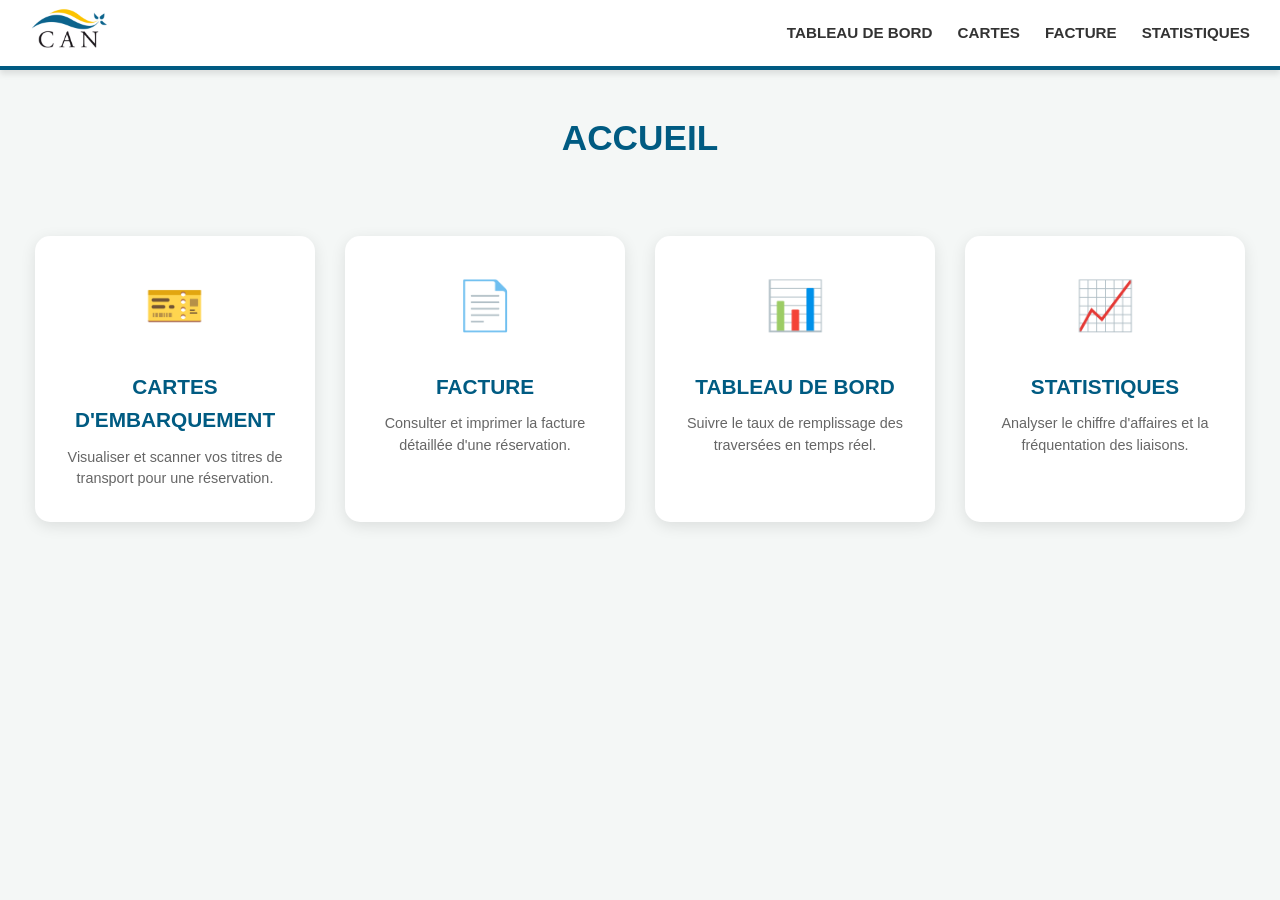
<file: projetSAE/templates/index.html>
<!DOCTYPE html>
<html lang="fr">
<head>
    <meta charset="UTF-8">
    <title>Accueil - CAN</title>
    <link rel="stylesheet" href="../static/CSS/style.css">
    <link rel="stylesheet" href="../static/CSS/acceuil.css">
    <link rel="icon" href="../static/logoNoText.png" type="image/png">
    </head>
<body>
    <header class="main-header">
        <a href="./index.html" class="logo-container" id="fig">
            <img src="../static/Can_cut.png" class="nav-logo" id="logo" alt="Logo CAN">
        </a>
        
        <nav class="main-nav">
            <a href="./tableau-bord.html">Tableau de Bord</a>
            <a href="./carte.html">Cartes</a> 
            <a href="./facture.html">Facture</a>
            <a href="./statistique.html">Statistiques</a>
        </nav>
    </header>

    <h1 style="text-align:center; color:#005b82; margin-top:30px;">Accueil</h1>

    <main class="home-menu-container">
        
        <a href="./carte.html" class="home-card">
            <div class="card-icon">🎫</div> <h2>Cartes d'Embarquement</h2>
            <p>Visualiser et scanner vos titres de transport pour une réservation.</p>
        </a>

        <a href="./facture.html" class="home-card">
            <div class="card-icon">📄</div>
            <h2>Facture</h2>
            <p>Consulter et imprimer la facture détaillée d'une réservation.</p>
        </a>

        <a href="./tableau-bord.html" class="home-card">
            <div class="card-icon">📊</div>
            <h2>Tableau de Bord</h2>
            <p>Suivre le taux de remplissage des traversées en temps réel.</p>
        </a>

        <a href="./statistique.html" class="home-card">
            <div class="card-icon">📈</div>
            <h2>Statistiques</h2>
            <p>Analyser le chiffre d'affaires et la fréquentation des liaisons.</p>
        </a>

    </main>

    <script src="../static/JS/acceuil.js"></script>
</body>
</html>
</file>
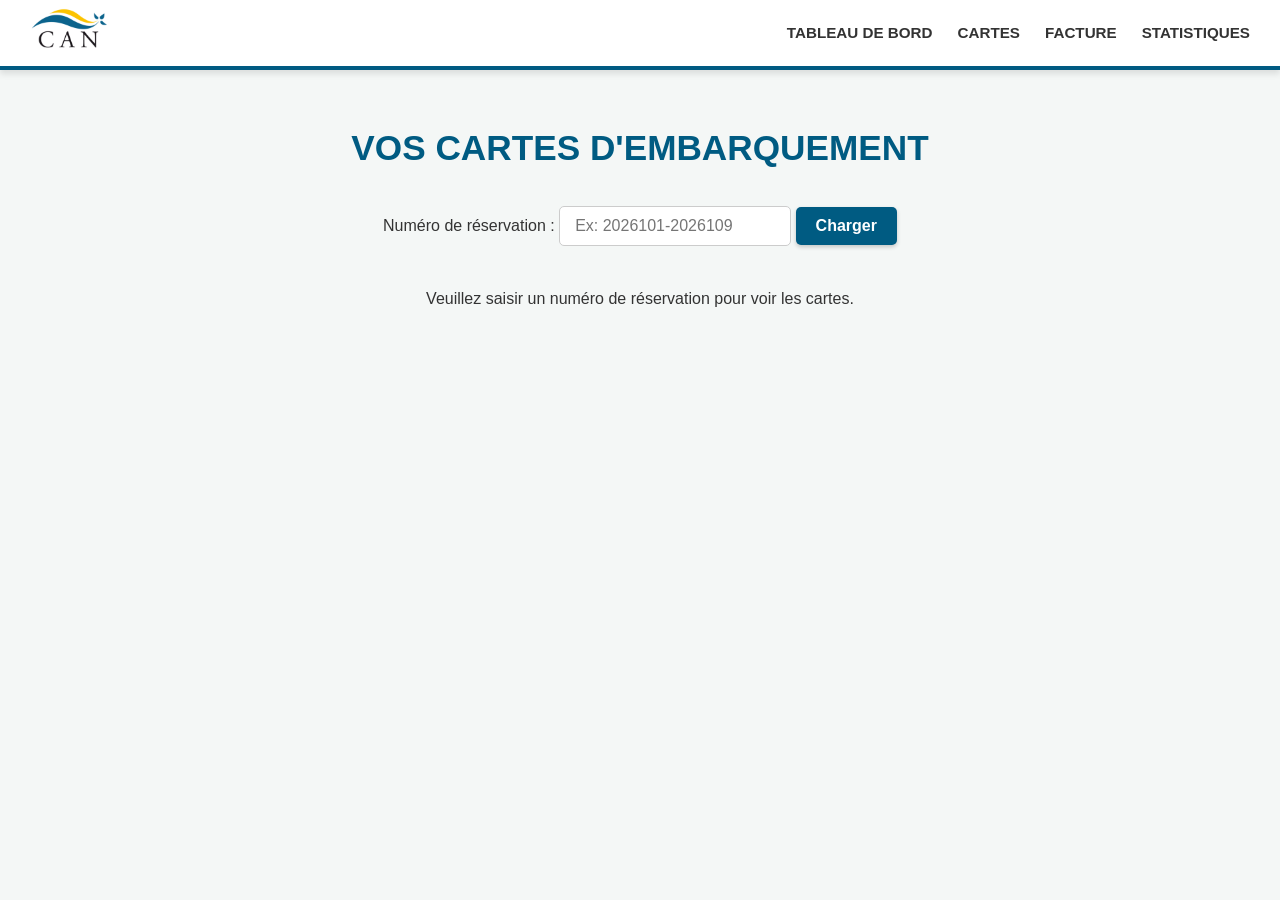
<file: projetSAE/templates/carte.html>
<!DOCTYPE html>
<html lang="fr">
<head>
    <meta charset="UTF-8">
    <link rel="stylesheet" href="../static/CSS/style.css">
    <link rel="stylesheet" href="../static/CSS/carte.css">
    <link rel="icon" href="../static/logoNoText.png" type="image/png">
    <title>Statistiques</title>
</head>
<body>
    <header class="main-header">
        <a href="./index.html" class="logo-container" id="fig">
            <img src="../static/Can_cut.png" class="nav-logo" id="logo" alt="Logo CAN">
        </a>
        
        <nav class="main-nav">
            <a href="./tableau-bord.html">Tableau de Bord</a>
            <a href="./carte.html">Cartes</a> 
            <a href="./facture.html">Facture</a>
            <a href="./statistique.html">Statistiques</a>
        </nav>
    </header>
    
    <h1>Vos Cartes d'Embarquement</h1>

    <div style="text-align: center; margin-bottom: 20px;">
        <label for="search-resa">Numéro de réservation : </label>
        <input type="text" id="search-resa" placeholder="Ex: 2026101-2026109">
        <button id="btn-load-cards">Charger</button>
    </div>

    <main id="container-cartes" class="container-cartes">
        <p style="text-align:center;">Veuillez saisir un numéro de réservation pour voir les cartes.</p>
    </main>

    <template id="template-carte">
        <div class="carte-modele">
            
            <div class="col-gauche">
                <div class="bloc-logo">
                    <img src="../static/logoCAN.png" alt="Logo CAN" class="img-logo">
                    <div class="texte-logo">
                        Compagnie<br>Alsacienne de<br>Navigation
                    </div>
                </div>

                <div class="infos-trajet">
                    <div class="ligne-trajet">
                        <span class="label-bleu">Port de départ</span>
                        <div class="valeur-pilule card-depart"></div>
                    </div>
                    <div class="ligne-trajet">
                        <span class="label-bleu">Port d'arrivée</span>
                        <div class="valeur-pilule card-arrivee"></div>
                    </div>
                    <div class="ligne-trajet">
                        <span class="label-bleu">Date</span>
                        <div class="valeur-pilule card-date"></div>
                    </div>
                    <div class="ligne-trajet">
                        <span class="label-bleu">Heure départ</span>
                        <div class="valeur-pilule card-heure"></div>
                    </div>
                    <div class="ligne-trajet">
                        <span class="label-bleu">Bateau</span>
                        <div class="valeur-pilule card-bateau"></div>
                    </div>
                </div>
            </div>

            <div class="col-droite">
                <h2 class="titre-carte">Carte d'embarquement</h2>

                <div class="bloc-details-blanc">
                    <div class="header-details">
                        <div class="ligne-detail-top">
                            <span class="label-gras">Réservation</span>
                            <span class="valeur-gras card-ref"></span>
                        </div>
                        <div class="ligne-detail-top">
                            <span class="label-gras">Nom</span>
                            <span class="valeur-gras card-client"></span>
                        </div>
                    </div>

                    <hr class="separateur-noir">

                    <div class="infos-passager">
                        
                        <div class="wrapper-details-texte">
                            <div class="titre-section-passager card-type-label">Passager</div>
                            
                            <div class="grille-infos">
                                <div class="row-info">
                                    <span class="label-gras card-nom-label">Nom</span>
                                    <span class="valeur-simple card-nom-objet"></span>
                                </div>
                                <div class="row-info">
                                    <span class="label-gras">Prénom</span>
                                    <span class="valeur-simple card-prenom-seul"></span> 
                                </div>
                                <div class="row-info">
                                    <span class="label-gras">Type</span>
                                    <span class="valeur-simple card-categorie"></span>
                                </div>
                                <div class="row-info">
                                    <span class="label-gras">Nombre</span>
                                    <span class="valeur-simple card-quantity"></span>
                                </div>
                                <div class="row-info margin-top-10">
                                    <span class="label-gras">Prix</span>
                                    <span class="valeur-simple"><span class="card-prix"></span> €</span>
                                </div>
                            </div>
                        </div>

                        <div class="wrapper-qr">
                            <img src="" alt="QR" class="img-qr-code card-qrcode-img">
                        </div>
                    </div>
                </div>
            </div>
        </div>
    </template>

    <script src="../static/JS/carte.js"></script> </body>
</html>
</file>
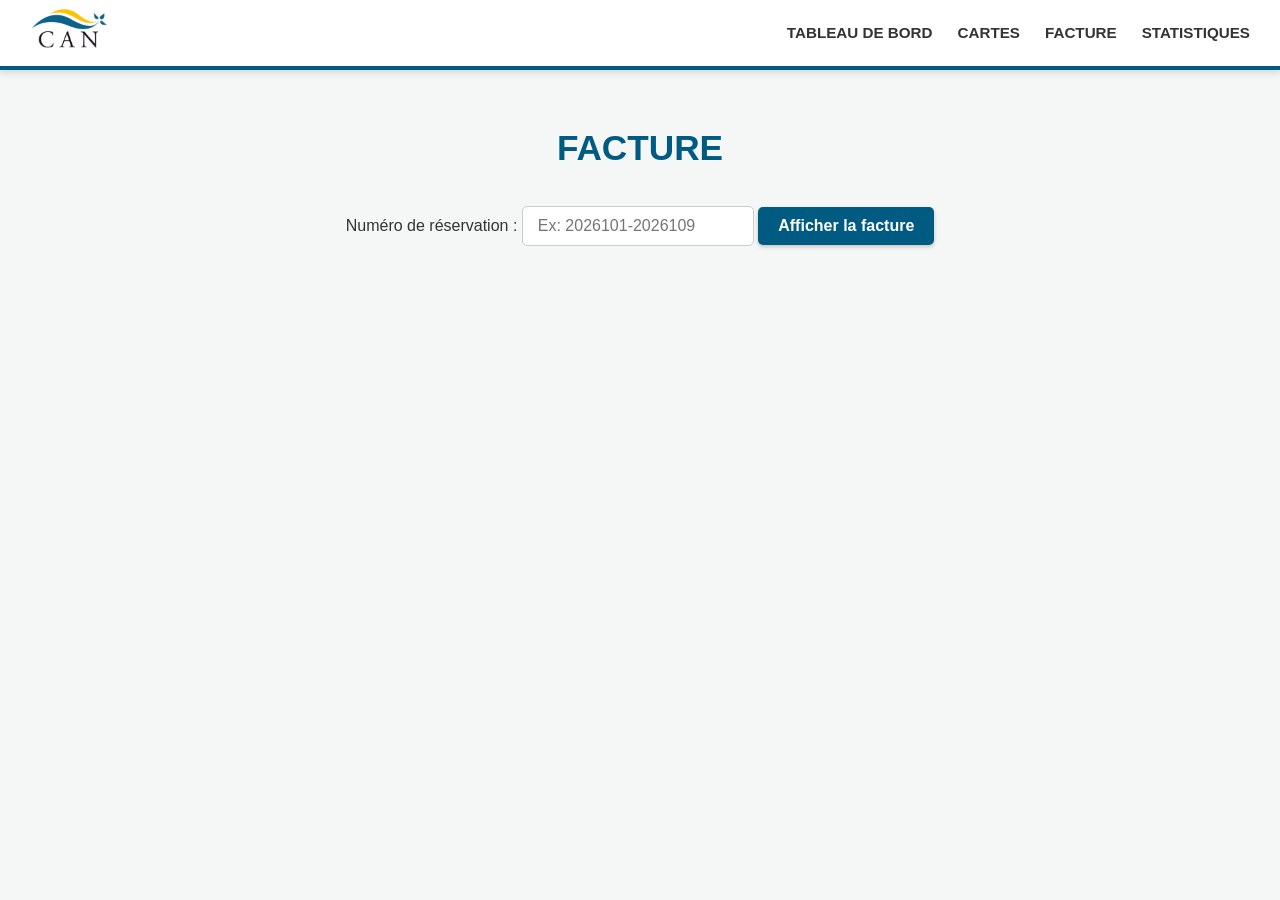
<file: projetSAE/templates/facture.html>
<!DOCTYPE html>
<html lang="fr">
<head>
    <meta charset="UTF-8">
    <link rel="stylesheet" href="../static/CSS/style.css">
    <link rel="stylesheet" href="../static/CSS/facture.css">
    <link rel="icon" href="../static/logoNoText.png" type="image/png">
    <title>Statistiques</title>
</head>
<body>
    <header class="main-header">
        <a href="./index.html" class="logo-container" id="fig">
            <img src="../static/Can_cut.png" class="nav-logo" id="logo" alt="Logo CAN">
        </a>
        
        <nav class="main-nav">
            <a href="./tableau-bord.html">Tableau de Bord</a>
            <a href="./carte.html">Cartes</a> 
            <a href="./facture.html">Facture</a>
            <a href="./statistique.html">Statistiques</a>
        </nav>
    </header>
    
    <h1>Facture</h1>

    <div style="text-align: center; margin-bottom: 20px;">
        <label for="facture-id-input">Numéro de réservation : </label>
        <input type="text" id="facture-id-input" placeholder="Ex: 2026101-2026109">
        <button id="btn-load-facture">Afficher la facture</button>
    </div>

    <main class="container-facture" id="facture-content" style="display:none;"> 
        <div class="facture-header">
            <div class="infos-generales">
                <p><strong>Date d'édition :</strong> <span id="date-edition">--/--/----</span></p>
                <p><strong>Réservation n° :</strong> <span id="res-id">--</span></p>
                <p><strong>Nom :</strong> <span id="res-nom">--</span></p>
            </div>
            <div class="infos-traversee">
                <p><strong>Traversée :</strong> <span id="res-depart">--</span> - <span id="res-arrivee">--</span></p>
                <p><strong>Date départ :</strong> <span id="res-date">--</span> à <span id="res-heure">--</span></p>
                <p><strong>Bateau :</strong> <span id="res-bateau">--</span></p>
            </div>
        </div>

        <h3>Les personnes</h3>
        <table class="table-facture">
            <thead>
                <tr>
                    <th>Catégorie</th>
                    <th>Nombre</th>
                    <th>Prix unitaire</th>
                    <th>Prix ligne</th>
                </tr>
            </thead>
            <tbody id="tbody-passagers">
            </tbody>
            <tfoot>
                <tr>
                    <td colspan="3" style="text-align:right;"><strong>Sous-total personnes :</strong></td>
                    <td id="total-passagers">-- €</td>
                </tr>
            </tfoot>
        </table>

        <h3>Les véhicules</h3>
        <table class="table-facture">
            <thead>
                <tr>
                    <th>Catégorie</th>
                    <th>Quantité</th>
                    <th>Prix unitaire</th>
                    <th>Prix ligne</th>
                </tr>
            </thead>
            <tbody id="tbody-vehicules">
            </tbody>
            <tfoot>
                <tr>
                    <td colspan="3" style="text-align:right;"><strong>Sous-total véhicules :</strong></td>
                    <td id="total-vehicules">-- €</td>
                </tr>
            </tfoot>
        </table>

        <div class="total-final">
            <h3>Prix total : <span id="grand-total">--</span> €</h3>
        </div>
    </main>

    <script src="../static/JS/facture.js"></script>
</body>
</html>
</file>
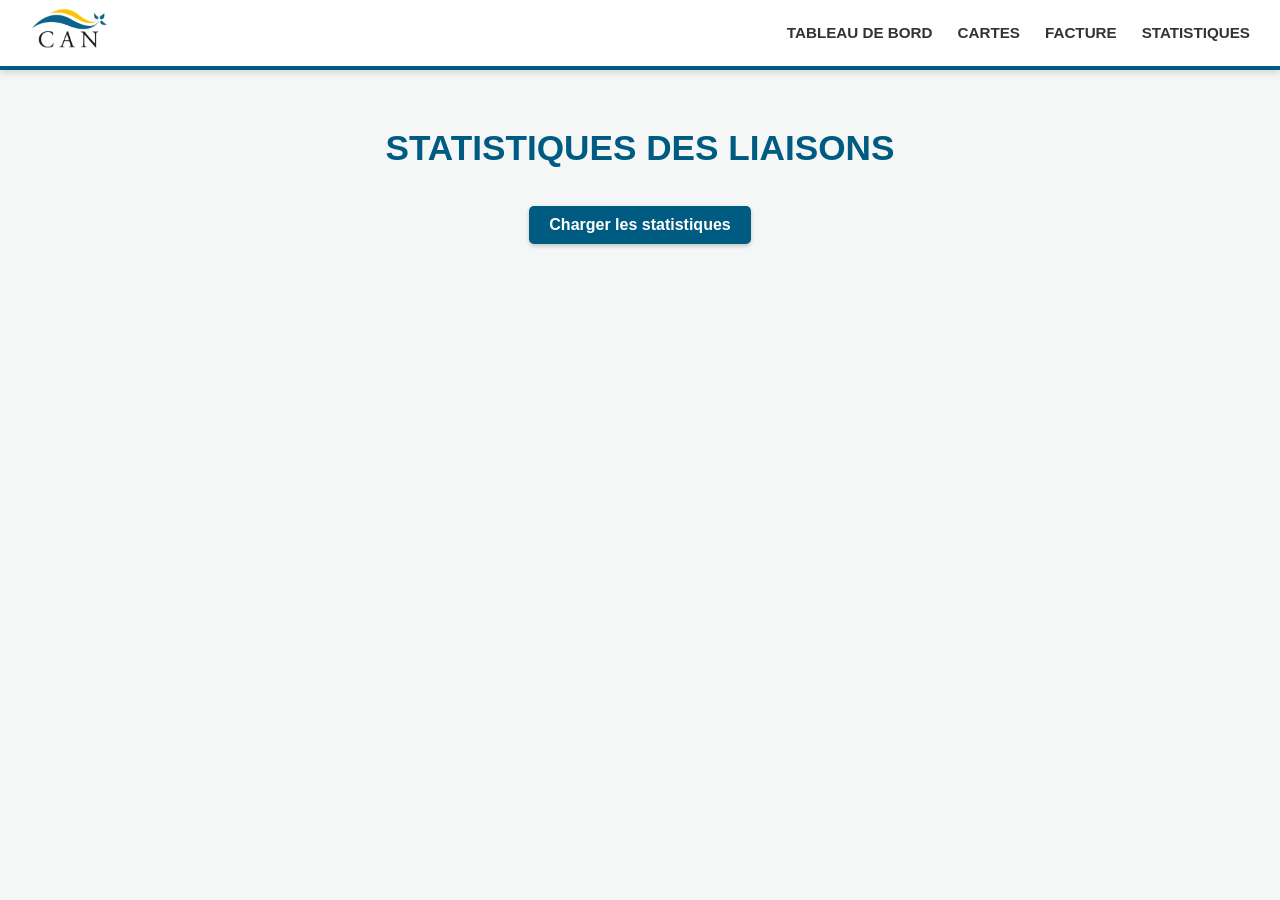
<file: projetSAE/templates/statistique.html>
<!DOCTYPE html>
<html lang="fr">
<head>
    <meta charset="UTF-8">
    <link rel="stylesheet" href="../static/CSS/style.css">
    <link rel="stylesheet" href="../static/CSS/statistique.css">
    <link rel="icon" href="../static/logoNoText.png" type="image/png">
    <title>Statistiques</title>
</head>
<body>
    <header class="main-header">
        <a href="./index.html" class="logo-container" id="fig">
            <img src="../static/Can_cut.png" class="nav-logo" id="logo" alt="Logo CAN">
        </a>
        
        <nav class="main-nav">
            <a href="./tableau-bord.html">Tableau de Bord</a>
            <a href="./carte.html">Cartes</a> 
            <a href="./facture.html">Facture</a>
            <a href="./statistique.html">Statistiques</a>
        </nav>
    </header>
    
    <h1>Statistiques des Liaisons</h1>

    <div style="text-align: center; margin-bottom: 20px;">
        <button id="btn-load-stats">Charger les statistiques</button>
    </div>

    <main id="stats-container" class="conteneur-liaisons">
        </main>
    
    <template id="template-stat">
        <article class="stat-card">
            <h3 class="stat-titre">Nom Liaison</h3>
            <ul class="stat-list">
                <li>Passagers : <span class="stat-nb-pass">0</span> <span style="font-size:0.9em">pers.</span> (<span class="stat-ca-pass">0</span> €)</li>
                <li>Véhicules : <span class="stat-nb-veh">0</span> <span style="font-size:0.9em">unités</span> (<span class="stat-ca-veh">0</span> €)</li>
                <li style="margin-top:10px; border-top:1px solid #ccc; padding-top:5px;">
                    <strong>Total CA : <span class="stat-total">0</span> €</strong>
                </li>
            </ul>
        </article>
    </template>

    <script src="../static/JS/statistique.js"></script> </body>
</html>
</file>
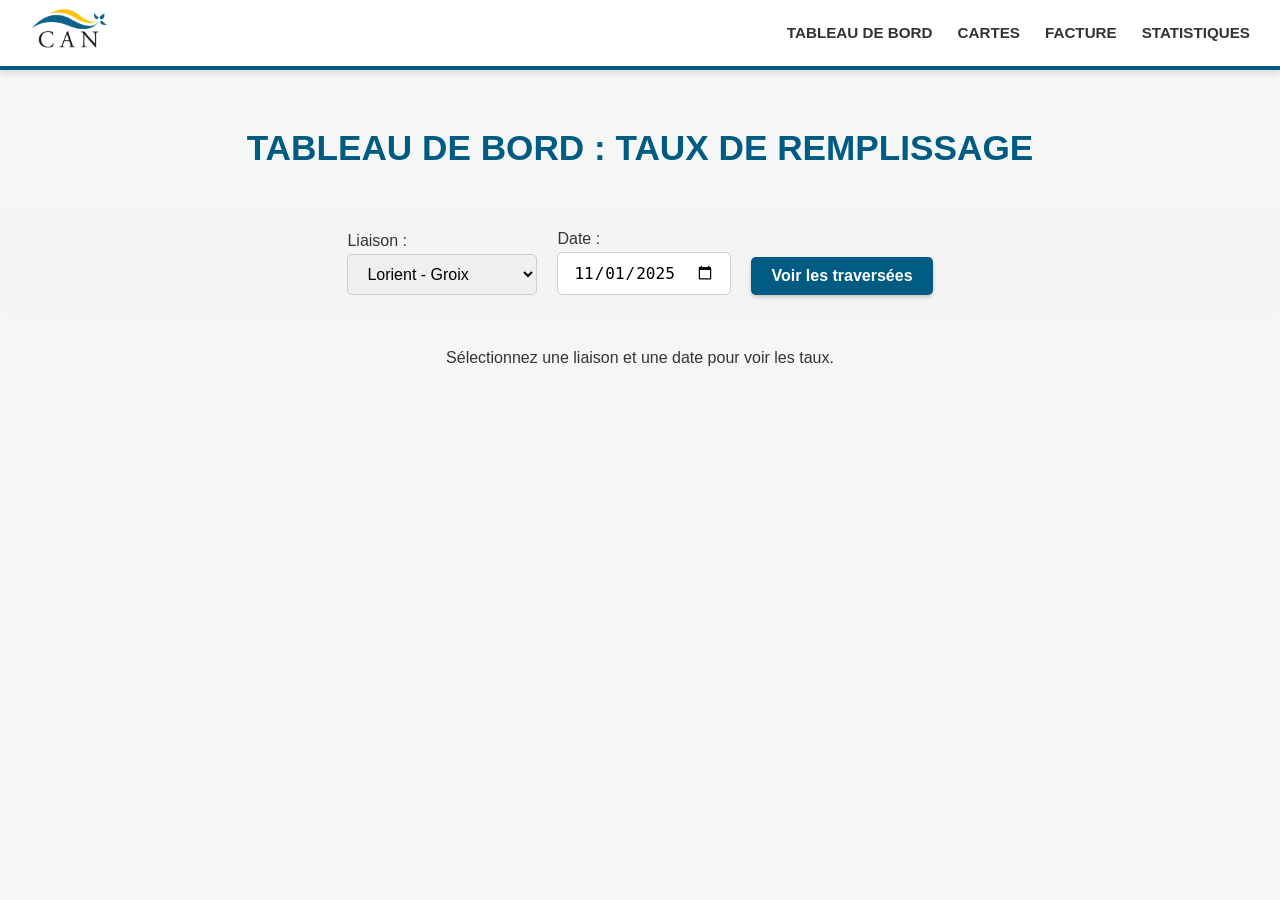
<file: projetSAE/templates/tableau-bord.html>
<!DOCTYPE html>
<html lang="fr">
<head>
    <meta charset="UTF-8">
    <link rel="stylesheet" href="../static/CSS/style.css">
    <link rel="stylesheet" href="../static/CSS/tableau-bord.css">
    <link rel="icon" href="../static/logoNoText.png" type="image/png">
    <title>Statistiques</title>
</head>
<body>
    <header class="main-header">
        <a href="./index.html" class="logo-container" id="fig">
            <img src="../static/Can_cut.png" class="nav-logo" id="logo" alt="Logo CAN">
        </a>
        
        <nav class="main-nav">
            <a href="./tableau-bord.html">Tableau de Bord</a>
            <a href="./carte.html">Cartes</a> 
            <a href="./facture.html">Facture</a>
            <a href="./statistique.html">Statistiques</a>
        </nav>
    </header>
    
    <h1>Tableau de Bord : Taux de Remplissage</h1>

    <div class="controles-tableau">
        <div class="groupe-input">
            <label>Liaison :</label>
            <select id="select-liaison">
                <option value="1">Lorient - Groix</option>
                <option value="2">Groix - Lorient</option>
                <option value="3">Quiberon - Belle-Île</option>
                <option value="4">Belle-Île - Quiberon</option>
            </select>
        </div>
        <div class="groupe-input">
            <label>Date :</label>
            <input type="date" id="input-date" value="2025-11-01">
        </div>
        <button id="btn-voir">Voir les traversées</button>
    </div>

    <main id="resultats-remplissage" class="conteneur-resultats">
        <p class="placeholder-text">Sélectionnez une liaison et une date pour voir les taux.</p>
    </main>

    <script src="../static/JS/tableau-bord.js"></script>
</body>
</html>
</file>
<file: projetSAE/static/CSS/style.css>
/* --- VARIABLES & RESET --- */
:root {
    --primary-blue: #005b82;
    --accent-yellow: #ffcc00;
    --bg-light: #f4f7f6;  
    --text-dark: #333;
    --text-light: #fff;
    --shadow: 0 4px 6px rgba(0,0,0,0.1);
}

* {
    box-sizing: border-box;
    margin: 0;
    padding: 0;
}

body {
    font-family: 'Segoe UI', 'Roboto', Helvetica, Arial, sans-serif;
    background-color: var(--bg-light);
    color: var(--text-dark);
    line-height: 1.6;
    padding-top: 80px;
}

/* --- NAVIGATION BAR  --- */
.main-header {
    background-color: white;
    height: 70px;
    width: 100%;
    position: fixed;
    top: 0;
    left: 0;
    z-index: 1000;
    display: flex;
    justify-content: space-between;
    align-items: center;
    padding: 0 30px;
    box-shadow: var(--shadow);
    border-bottom: 4px solid var(--primary-blue);
}

/* Logo dans la navbar */
.logo-container {
    height: 50px;
    display: flex;
    align-items: center;
    cursor: pointer;
}

.nav-logo {
    height: 100%; 
    width: auto;
}

/* Liens du menu */
.main-nav {
    display: flex;
    gap: 25px;
}

.main-nav a {
    text-decoration: none;
    color: var(--text-dark);
    font-weight: 600;
    font-size: 0.95rem;
    text-transform: uppercase;
    position: relative;
    transition: color 0.3s;
}

/* Effet au survol des liens */
.main-nav a::after {
    content: '';
    position: absolute;
    width: 0;
    height: 3px;
    bottom: -5px;
    left: 0;
    background-color: var(--accent-yellow);
    transition: width 0.3s;
}

.main-nav a:hover {
    color: var(--primary-blue);
}

.main-nav a:hover::after {
    width: 100%;
}

/* --- TITRES --- */
h1 {
    text-align: center;
    color: var(--primary-blue);
    margin: 40px 0 30px 0;
    font-size: 2.2rem;
    text-transform: uppercase;
}

/* --- FORMULAIRES & BOUTONS GLOBAUX --- */
/* Style commun pour les inputs (texte, date, select) */
input[type="text"], input[type="date"], select {
    padding: 10px 15px;
    border: 1px solid #ccc;
    border-radius: 5px;
    font-size: 1rem;
    outline: none;
    transition: border-color 0.3s;
}

input:focus, select:focus {
    border-color: var(--primary-blue);
    box-shadow: 0 0 5px rgba(0, 91, 130, 0.2);
}

/* Style commun pour les boutons */
button {
    background-color: var(--primary-blue);
    color: white;
    border: none;
    padding: 10px 20px;
    border-radius: 5px;
    font-size: 1rem;
    font-weight: bold;
    cursor: pointer;
    transition: background-color 0.3s, transform 0.2s;
    box-shadow: 0 2px 4px rgba(0,0,0,0.2);
}

button:hover {
    background-color: #00415e; 
    transform: translateY(-2px);
}

button:active {
    transform: translateY(0);
}

/* --- CLASSES UTILITAIRES --- */
.container-center {
    display: flex;
    justify-content: center;
    margin-bottom: 20px;
}
</file>
<file: projetSAE/static/CSS/acceuil.css>
.home-menu-container {
    display: flex;
    flex-wrap: wrap;
    justify-content: center;
    gap: 30px;
    padding: 40px 20px;
    margin: 0 auto;
}

/* Style des cartes de menu */
.home-card {
    background-color: white;
    width: 280px;
    border-radius: 15px;
    padding: 30px 20px;
    text-align: center;
    text-decoration: none; 
    color: #333;
    box-shadow: 0 4px 15px rgba(0,0,0,0.1);
    transition: transform 0.3s ease, box-shadow 0.3s ease, border-color 0.3s;
    border: 2px solid transparent; 
    display: flex;
    flex-direction: column;
    align-items: center;
}

.home-card:hover {
    transform: translateY(-10px); 
    box-shadow: 0 15px 30px rgba(0, 91, 130, 0.2); 
    border-color: #ffcc00; 
}

.card-icon {
    font-size: 3rem;
    margin-bottom: 15px;
}

/* Titre de la carte */
.home-card h2 {
    color: #005b82; 
    font-size: 1.3rem;
    margin: 10px 0;
    text-transform: uppercase;
}

/* Description */
.home-card p {
    font-size: 0.9rem;
    color: #666;
    line-height: 1.5;
}
</file>
<file: projetSAE/static/CSS/carte.css>
#container-cartes {
    display: flex;
    flex-direction: column;
    align-items: center;
    padding: 20px;
}

/* Conteneur Global */
.carte-modele {
    background-color: #005b82;
    border: 3px solid black;
    border-radius: 15px;
    width: 100%;
    max-width: 800px;
    display: flex;
    padding: 10px;
    gap: 15px;
    font-family: Arial, Helvetica, sans-serif;
    box-sizing: border-box;
    margin-bottom: 30px;
}

/* --- COLONNE GAUCHE --- */
.col-gauche {
    flex: 4;
    display: flex;
    flex-direction: column;
    gap: 15px;
}

.bloc-logo {
    background-color: white;
    border: 2px solid black;
    border-radius: 15px;
    padding: 15px;
    min-height: 80px;
    display: flex;
    align-items: center;
    justify-content: center;
    gap: 15px;
    margin-bottom: 10px;
}

.img-logo {
    height: 60px;
    width: auto;
}

.texte-logo {
    font-size: 0.95rem;
    font-weight: bold;
    color: #333;
    line-height: 1.2;
}

.infos-trajet {
    display: flex;
    flex-direction: column;
    gap: 8px;
    padding-left: 5px;
}

.ligne-trajet {
    display: flex;
    justify-content: space-between;
    align-items: center;
}

.label-bleu {
    color: white;
    font-weight: bold;
    font-size: 0.9rem;
    width: 40%;
}

.valeur-pilule {
    background-color: white;
    border-radius: 20px;
    padding: 5px 10px;
    color: black;
    font-weight: bold;
    font-size: 0.95rem;
    width: 60%;
    text-align: center;
    border: none;
    box-shadow: 2px 2px 0px rgba(0,0,0,0.2);
}

/* --- COLONNE DROITE --- */
.col-droite {
    flex: 6;
    display: flex;
    flex-direction: column;
}

.titre-carte {
    color: white;
    font-size: 1.4rem;
    font-weight: bold;
    margin: 5px 0 10px 0;
    text-align: right;
    padding-right: 10px;
}

.bloc-details-blanc {
    background-color: white;
    border: 2px solid black;
    border-radius: 15px;
    flex-grow: 1;
    padding: 15px 20px;
    display: flex;
    flex-direction: column;
}

.header-details {
    display: flex;
    flex-direction: column;
    gap: 5px;
    margin-bottom: 10px;
}

.ligne-detail-top {
    display: flex;
    justify-content: space-between;
}

.separateur-noir {
    border: 1px solid black;
    width: 100%;
    margin: 5px 0 15px 0;
}

.corps-details {
    display: flex;
    justify-content: space-between;
}

.infos-passager {
    display: flex; 
    justify-content: space-between;
    align-items: flex-start;
    width: 100%;
}

.wrapper-details-texte {
    display: flex;
    flex-direction: column;
    flex: 1;
}

.titre-section-passager {
    font-weight: bold;
    font-size: 1.1rem;
    margin-bottom: 15px;
    text-decoration: none;
}

.grille-infos {
    display: flex;
    flex-direction: column;
    gap: 8px;
}

.row-info {
    display: flex;
    align-items: baseline;
}

.row-info.margin-top-10 {
    margin-top: 10px;
}

.label-gras {
    font-weight: bold;
    min-width: 100px;
    color: black;
}

.valeur-gras {
    font-weight: bold;
    font-size: 1.1rem;
}

.valeur-simple {
    font-weight: bold;
    color: black;
}

.zone-qr {
    display: flex;
    align-items: flex-start;
    justify-content: flex-end;
    padding-left: 10px;
}

.wrapper-qr {
    display: flex;
    justify-content: flex-end;
    padding-left: 10px;
}

.img-qr-code {
    width: 80px;
    height: 80px;
    object-fit: contain;
}

/* --- RESPONSIVE MOBILE --- */
@media screen and (max-width: 700px) {
    .carte-modele {
        flex-direction: column;
        width: auto;
    }

    .col-gauche, .col-droite {
        width: 100%;
    }

    .titre-carte {
        text-align: center;
    }
    
    .label-bleu {
        font-size: 0.8rem;
    }
}
</file>
<file: projetSAE/static/CSS/facture.css>
.container-facture {
    background-color: white;
    width: 21cm;
    margin: 30px auto;
    padding: 40px;
    box-shadow: 0 0 10px rgba(0,0,0,0.5);
    box-sizing: border-box;
    font-family: 'Times New Roman', serif;
}

h1, h2, h3 {
    font-family: Arial, sans-serif; 
}

/* En-tête */
.facture-header {
    display: flex;
    justify-content: space-between;
    margin-bottom: 40px;
    border-bottom: 2px solid #333;
    padding-bottom: 20px;
}

.infos-generales, .infos-traversee {
    line-height: 1.6;
}

/* Tableaux */
.table-facture {
    width: 100%;
    border-collapse: collapse;
    margin-bottom: 30px;
}

.table-facture thead {
    background-color: #eee;
}

.table-facture th, .table-facture td {
    border: 1px solid #ccc;
    padding: 10px;
    text-align: left;
}

.table-facture th {
    font-weight: bold;
    text-transform: uppercase;
    font-size: 0.85rem;
}

/* Totaux */
tfoot td {
    background-color: #f9f9f9;
    font-weight: bold;
}

.total-final {
    text-align: right;
    margin-top: 20px;
    border-top: 3px solid black;
    padding-top: 10px;
}

.total-final h3 {
    font-size: 1.5rem;
    color: #005b82;
}

/* Responsive design */
@media screen and (max-width: 21cm){
    .container-facture{
        width: 100%;
        padding: 10px;
        margin: 10px 0;
    }
}
</file>
<file: projetSAE/static/CSS/statistique.css>
/* --- DASHBOARD STATISTIQUES --- */

h2 {
    text-align: center;
    color: #005b82;
    text-transform: uppercase;
    font-size: 2rem;
    margin: 30px 0;
    position: relative;
    display: inline-block;
    left: 50%;
    transform: translateX(-50%);
}

h2::after {
    content: '';
    display: block;
    width: 60px;
    height: 4px;
    background-color: #ffcc00;
    margin: 10px auto 0;
    border-radius: 2px;
}

/* --- 1. BLOC CHIFFRE D'AFFAIRES GLOBAL --- */
.stats-globales {
    background: linear-gradient(135deg, #005b82 0%, #00415e 100%);
    color: white;
    width: 90%;
    max-width: 600px;
    margin: 0 auto 50px auto;
    padding: 30px;
    border-radius: 15px;
    text-align: center;
    box-shadow: 0 10px 20px rgba(0, 91, 130, 0.3);
    position: relative;
    overflow: hidden;
}

.stats-globales h3 {
    margin: 0;
    font-size: 1.1rem;
    text-transform: uppercase;
    letter-spacing: 1px;
    opacity: 0.9;
}

.gros-chiffre {
    font-size: 3.5rem;
    font-weight: 800;
    margin: 10px 0 0 0;
    color: #ffcc00;
    text-shadow: 0 2px 4px rgba(0,0,0,0.2);
}

/* --- 2. GRILLE DES LIAISONS --- */
.conteneur-liaisons {
    display: flex;
    flex-wrap: wrap;
    justify-content: center;
    gap: 30px;
    padding: 0 20px 40px 80px;
    margin: 0 auto;
}

/* --- 3. CARTE LIAISON INDIVIDUELLE --- */
.stat-card {
    background-color: white;
    width: 320px;
    border-radius: 12px;
    box-shadow: 0 4px 15px rgba(0,0,0,0.05);
    overflow: hidden;
    transition: transform 0.3s ease, box-shadow 0.3s ease;
    display: flex;
    flex-direction: column;
    border: solid 1px #cccc;
}

.stat-card:hover {
    transform: translateY(-7px);
    box-shadow: 0 15px 30px rgba(0,0,0,0.1);
}

.stat-titre {
    background-color: #005b82;
    color: white;
    margin: 0;
    padding: 20px;
    text-align: center;
    font-size: 1.1rem;
    text-transform: uppercase;
    font-weight: 600;
    border-bottom: 5px solid #ffcc00;
}

.stat-list {
    padding: 20px 25px;
    margin: 0;
    list-style: none;
    color: #555;
    font-size: 0.95rem;
}

.stat-list li {
    display: flex;
    justify-content: space-between;
    align-items: center;
    padding: 12px 0;
    border-bottom: 1px solid #f0f0f0;
}

.stat-list li:last-child {
    border-bottom: none;
    margin-top: 15px;
    padding-top: 15px;
    border-top: 2px dashed #ddd;
    font-size: 1.1rem;
    color: #005b82;
}

.stat-list span {
    font-weight: 600;
    color: #333;
}

.stat-total {
    font-weight: 800 !important;
    color: #005b82;
}
</file>
<file: projetSAE/static/CSS/tableau-bord.css>
.controles-tableau {
    background-color: #f4f4f4;
    padding: 20px;
    border-radius: 8px;
    display: flex;
    justify-content: center;
    gap: 20px;
    align-items: flex-end;
    margin-bottom: 30px;
}

.groupe-input {
    display: flex;
    flex-direction: column;
}

.placeholder-text{
    text-align: center;
}

/* Carte pour une traversée (ex: 09:45) */
.carte-traversee {
    background: white;
    border: 1px solid #ccc;
    border-radius: 8px;
    padding: 15px;
    margin-bottom: 15px;
    display: flex;
    align-items: center;
    justify-content: space-between;
    width: 80%;
    margin-left: auto;
    margin-right: auto;
}

.heure-traversee {
    font-size: 1.5rem;
    font-weight: bold;
    color: #005b82;
    min-width: 100px;
}

/* Les jauges */
.conteneur-jauges {
    flex-grow: 1;
    display: flex;
    flex-direction: column;
    gap: 10px;
}

.ligne-jauge {
    display: flex;
    align-items: center;
    gap: 15px;
}

.label-jauge {
    width: 100px;
    font-size: 0.9rem;
    font-weight: bold;
}

.barre-fond {
    flex-grow: 1;
    height: 20px;
    background-color: #e0e0e0;
    border-radius: 10px;
    overflow: hidden;
    position: relative;
}

.barre-remplissage {
    height: 100%;
    border-radius: 10px;
    transition: width 0.5s ease;
}

.pourcentage-texte {
    width: 50px;
    text-align: right;
    font-weight: bold;
}

/* --- CODES COULEURS DU SUJET --- */

/* Vert jusqu'à 50% */
.bg-vert { background-color: #27ae60; }

/* Orange entre 50% et 75% */
.bg-orange { background-color: #e67e22; }

/* Rouge de 75% à 100% */
.bg-rouge { background-color: #c0392b; }

/* Jaune fluo au delà de 100% (Surbooking) */
.bg-fluo { 
    background-color: #ccff00; 
    box-shadow: 0 0 5px #ccff00;
    color: black; /* Texte noir pour contraste sur jaune fluo */
}
</file>
